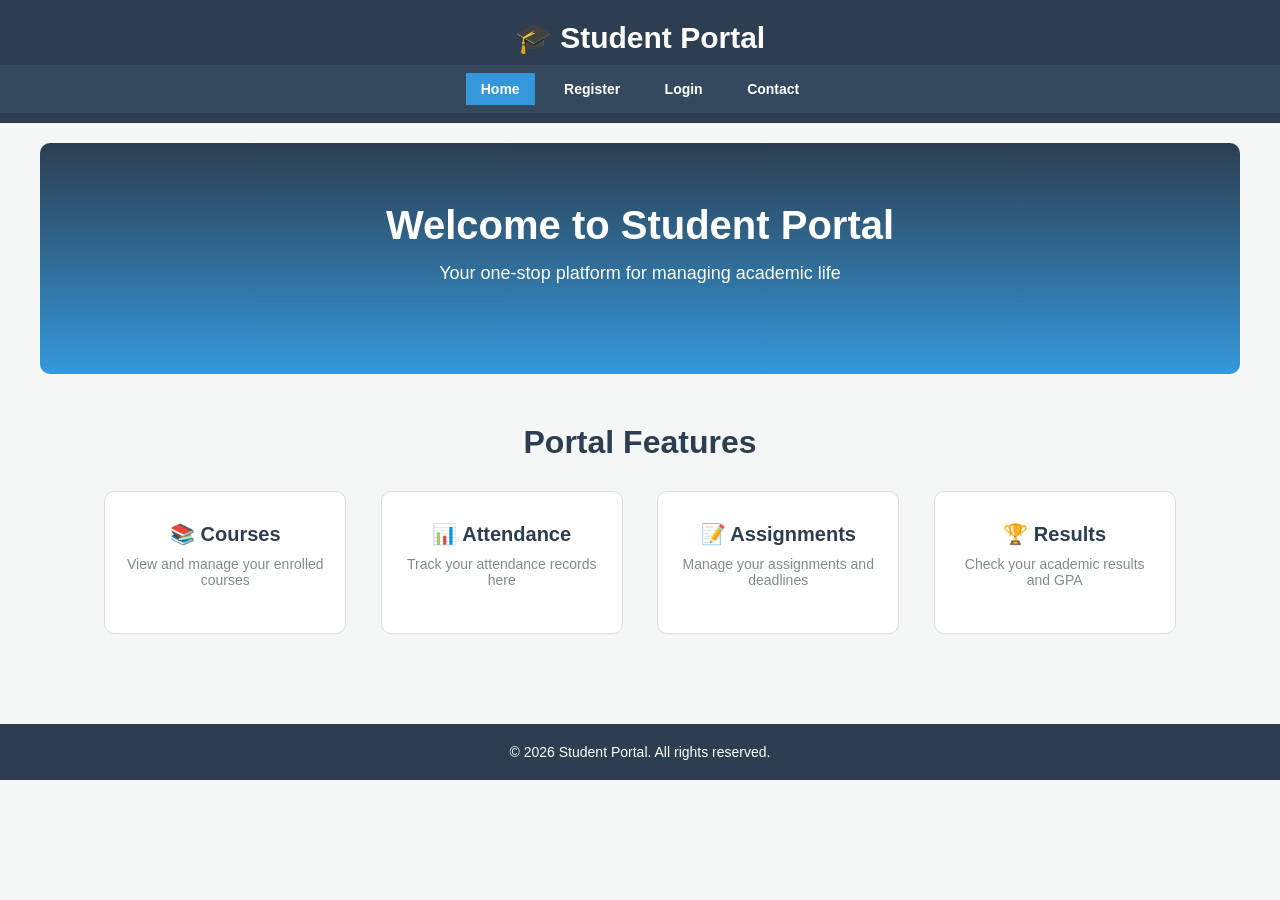
<file: pages/index.html>
<!DOCTYPE html>
<html lang="en">

<head>
    <meta charset="UTF-8">
    <meta name="viewport" content="width=device-width, initial-scale=1.0">
    <title>Student Portal - Home</title>
    <link rel="stylesheet" href="../css/style.css">
    <script src="../js/script.js"></script>
</head>

<body>
    <header>
        <div class="logo">
            <h1>🎓 Student Portal</h1>
        </div>
        <nav>
            <ul>
                <li><a href="index.html" class="active">Home</a></li>
                <li><a href="register.html">Register</a></li>
                <li><a href="login.html">Login</a></li>
                <li class="dropdown">
                    <a href="dashboard.html">Dashboard <span class="dropdown-arrow">▼</span></a>
                    <ul class="dropdown-content">
                        <li><a href="profile.html">Profile</a></li>
                        <li><a href="courses.html">Courses</a></li>
                        <li><a href="attendance.html">Attendance</a></li>
                        <li><a href="assignment.html">Assignment</a></li>
                        <li><a href="result.html">Result</a></li>
                        <li><a href="faculties.html">Faculties</a></li>
                    </ul>
                </li>
                <li><a href="contact.html">Contact</a></li>
            </ul>
        </nav>
    </header>

    <main>
        <section class="hero">
            <h2>Welcome to Student Portal</h2>
            <p>Your one-stop platform for managing academic life</p>
        </section>

        <section class="features">
            <h2>Portal Features</h2>
            <div class="features-grid">
                <div class="feature-card">
                    <h3>📚 Courses</h3>
                    <p>View and manage your enrolled courses</p>
                </div>
                <div class="feature-card">
                    <h3>📊 Attendance</h3>
                    <p>Track your attendance records here</p>
                </div>
                <div class="feature-card">
                    <h3>📝 Assignments</h3>
                    <p>Manage your assignments and deadlines</p>
                </div>
                <div class="feature-card">
                    <h3>🏆 Results</h3>
                    <p>Check your academic results and GPA</p>
                </div>
            </div>
        </section>
    </main>

    <footer>
        <p>&copy; 2026 Student Portal. All rights reserved.</p>
    </footer>
</body>

</html>
</file>
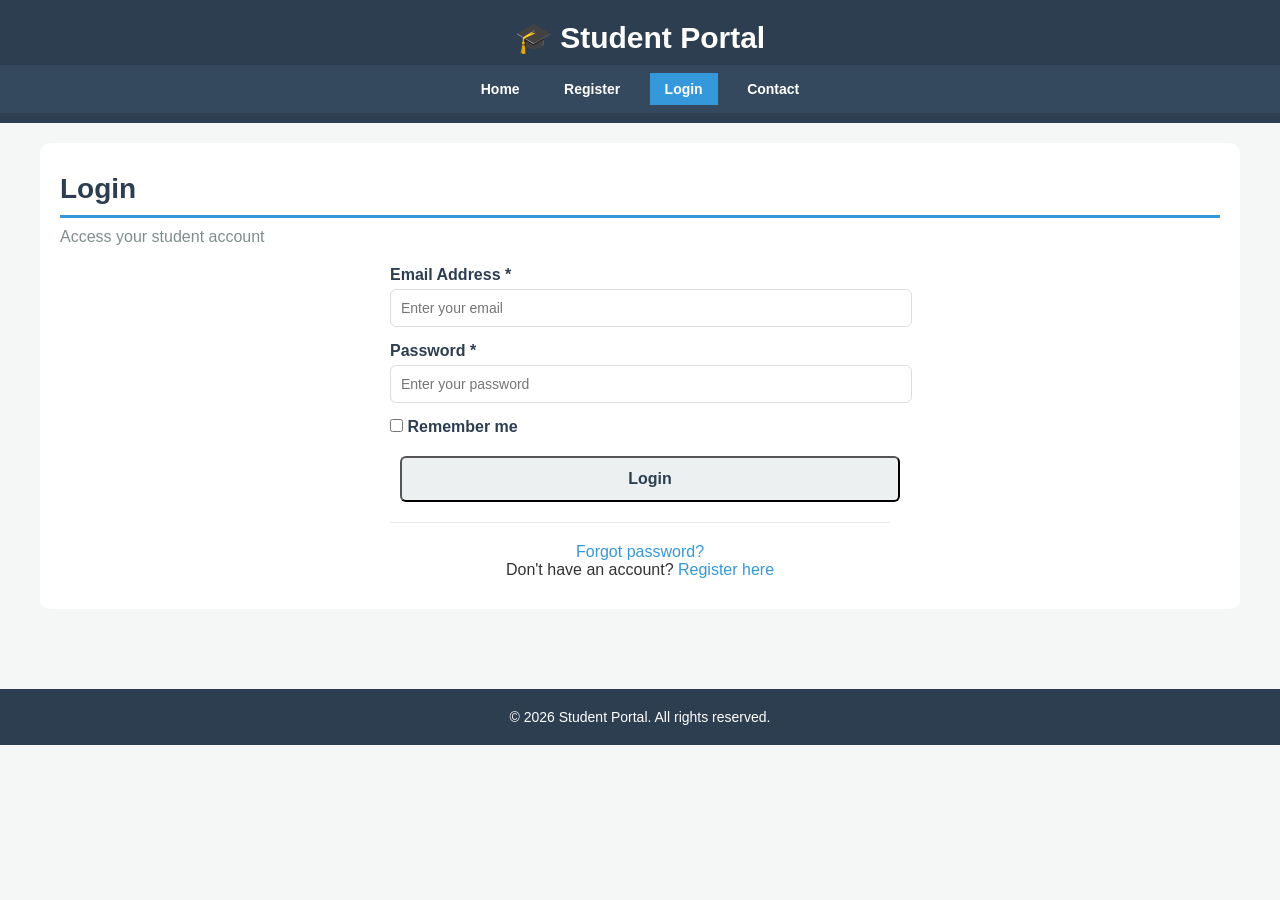
<file: pages/assignment.html>
<!DOCTYPE html>
<html lang="en">

<head>
    <meta charset="UTF-8">
    <meta name="viewport" content="width=device-width, initial-scale=1.0">
    <title>Student Portal - Assignments</title>
    <link rel="stylesheet" href="../css/style.css">
    <script src="../js/script.js"></script>
</head>

<body>
    <header>
        <div class="logo">
            <h1>🎓 Student Portal</h1>
        </div>
        <nav>
            <ul>
                <li><a href="index.html">Home</a></li>
                <li><a href="register.html">Register</a></li>
                <li><a href="login.html">Login</a></li>
                <li class="dropdown">
                    <a href="dashboard.html">Dashboard <span class="dropdown-arrow">▼</span></a>
                    <ul class="dropdown-content">
                        <li><a href="profile.html">Profile</a></li>
                        <li><a href="courses.html">Courses</a></li>
                        <li><a href="attendance.html">Attendance</a></li>
                        <li><a href="assignment.html" class="active">Assignment</a></li>
                        <li><a href="result.html">Result</a></li>
                        <li><a href="faculties.html">Faculties</a></li>
                    </ul>
                </li>
                <li><a href="contact.html">Contact</a></li>
            </ul>
        </nav>
    </header>

    <main>
        <section class="page-section">
            <h2>Assignments</h2>
            <p>Manage your assignments and track deadlines</p>

            <div class="assignment-filters">
                <button class="filter-btn active">All</button>
                <button class="filter-btn">Pending</button>
                <button class="filter-btn">Submitted</button>
                <button class="filter-btn">Graded</button>
            </div>

            <div class="assignment-list">
                <div class="assignment-item pending">
                    <div class="assignment-info">
                        <h3>Binary Tree Implementation</h3>
                        <p class="assignment-course">Data Structures & Algorithms</p>
                        <p class="assignment-desc">Implement a binary tree with insertion, deletion, and traversal
                            operations.</p>
                        <div class="assignment-meta">
                            <span><strong>Due:</strong> 2026-07-25</span>
                            <span><strong>Points:</strong> 100</span>
                        </div>
                    </div>
                    <div class="assignment-actions">
                        <span class="status">Pending</span>
                        <a href="#" class="btn btn-secondary">Submit</a>
                    </div>
                </div>

                <div class="assignment-item pending">
                    <div class="assignment-info">
                        <h3>ER Diagram Design</h3>
                        <p class="assignment-course">Database Management Systems</p>
                        <p class="assignment-desc">Design an ER diagram for a library management system.</p>
                        <div class="assignment-meta">
                            <span><strong>Due:</strong> 2026-07-20</span>
                            <span><strong>Points:</strong> 80</span>
                        </div>
                    </div>
                    <div class="assignment-actions">
                        <span class="status">Pending</span>
                        <a href="#" class="btn btn-secondary">Submit</a>
                    </div>
                </div>

                <div class="assignment-item pending">
                    <div class="assignment-info">
                        <h3>Network Configuration Lab</h3>
                        <p class="assignment-course">Computer Networks</p>
                        <p class="assignment-desc">Configure a simple network with routers and switches.</p>
                        <div class="assignment-meta">
                            <span><strong>Due:</strong> 2026-07-28</span>
                            <span><strong>Points:</strong> 120</span>
                        </div>
                    </div>
                    <div class="assignment-actions">
                        <span class="status">Pending</span>
                        <a href="#" class="btn btn-secondary">Submit</a>
                    </div>
                </div>

                <div class="assignment-item submitted">
                    <div class="assignment-info">
                        <h3>HTML/CSS Website</h3>
                        <p class="assignment-course">Web Development</p>
                        <p class="assignment-desc">Create a responsive website using HTML and CSS.</p>
                        <div class="assignment-meta">
                            <span><strong>Due:</strong> 2026-07-15</span>
                            <span><strong>Points:</strong> 100</span>
                        </div>
                    </div>
                    <div class="assignment-actions">
                        <span class="status">Submitted</span>
                        <span class="submitted-date">Submitted: 2026-07-14</span>
                    </div>
                </div>

                <div class="assignment-item graded">
                    <div class="assignment-info">
                        <h3>Software Project Proposal</h3>
                        <p class="assignment-course">Software Engineering</p>
                        <p class="assignment-desc">Submit a proposal for your semester project.</p>
                        <div class="assignment-meta">
                            <span><strong>Due:</strong> 2026-07-10</span>
                            <span><strong>Points:</strong> 50</span>
                        </div>
                    </div>
                    <div class="assignment-actions">
                        <span class="status">Graded</span>
                        <span class="grade">Grade: 45/50</span>
                    </div>
                </div>
            </div>
        </section>
    </main>

    <footer>
        <p>&copy; 2026 Student Portal. All rights reserved.</p>
    </footer>
</body>

</html>
</file>
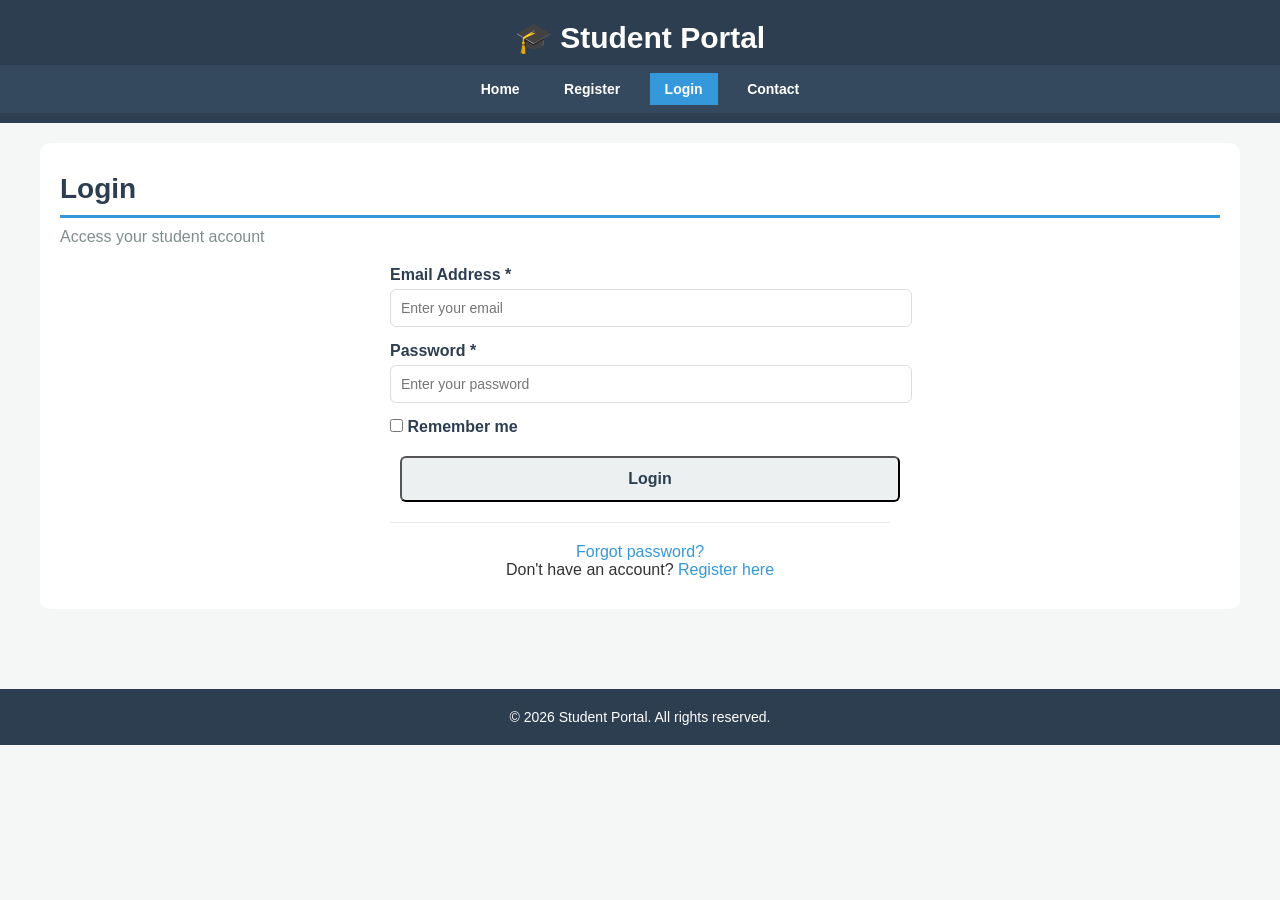
<file: pages/attendance.html>
<!DOCTYPE html>
<html lang="en">

<head>
    <meta charset="UTF-8">
    <meta name="viewport" content="width=device-width, initial-scale=1.0">
    <title>Student Portal - Attendance</title>
    <link rel="stylesheet" href="../css/style.css">
    <script src="../js/script.js"></script>
</head>

<body>
    <header>
        <div class="logo">
            <h1>🎓 Student Portal</h1>
        </div>
        <nav>
            <ul>
                <li><a href="index.html">Home</a></li>
                <li><a href="register.html">Register</a></li>
                <li><a href="login.html">Login</a></li>
                <li class="dropdown">
                    <a href="dashboard.html">Dashboard <span class="dropdown-arrow">▼</span></a>
                    <ul class="dropdown-content">
                        <li><a href="profile.html">Profile</a></li>
                        <li><a href="courses.html">Courses</a></li>
                        <li><a href="attendance.html" class="active">Attendance</a></li>
                        <li><a href="assignment.html">Assignment</a></li>
                        <li><a href="result.html">Result</a></li>
                        <li><a href="faculties.html">Faculties</a></li>
                    </ul>
                </li>
                <li><a href="contact.html">Contact</a></li>
            </ul>
        </nav>
    </header>

    <main>
        <section class="page-section">
            <h2>Attendance</h2>
            <p>Your attendance records for the current semester</p>

            <div class="attendance-summary">
                <div class="summary-card highlight">
                    <h4>Overall Attendance</h4>
                    <p class="summary-number">85%</p>
                    <p>Good Standing</p>
                </div>
                <div class="summary-card">
                    <h4>Classes Attended</h4>
                    <p class="summary-number">112</p>
                    <p>Out of 132</p>
                </div>
                <div class="summary-card">
                    <h4>Classes Missed</h4>
                    <p class="summary-number">20</p>
                    <p>Need improvement</p>
                </div>
            </div>

            <div class="table-container">
                <table>
                    <thead>
                        <tr>
                            <th>Course</th>
                            <th>Classes Attended</th>
                            <th>Total Classes</th>
                            <th>Percentage</th>
                            <th>Status</th>
                        </tr>
                    </thead>
                    <tbody>
                        <tr>
                            <td>Data Structures & Algorithms</td>
                            <td>28</td>
                            <td>30</td>
                            <td>93%</td>
                            <td><span class="status excellent">Excellent</span></td>
                        </tr>
                        <tr>
                            <td>Database Management Systems</td>
                            <td>22</td>
                            <td>28</td>
                            <td>79%</td>
                            <td><span class="status good">Good</span></td>
                        </tr>
                        <tr>
                            <td>Web Development</td>
                            <td>18</td>
                            <td>20</td>
                            <td>90%</td>
                            <td><span class="status excellent">Excellent</span></td>
                        </tr>
                        <tr>
                            <td>Computer Networks</td>
                            <td>24</td>
                            <td>30</td>
                            <td>80%</td>
                            <td><span class="status good">Good</span></td>
                        </tr>
                        <tr>
                            <td>Software Engineering</td>
                            <td>20</td>
                            <td>24</td>
                            <td>83%</td>
                            <td><span class="status good">Good</span></td>
                        </tr>
                    </tbody>
                </table>
            </div>

            <div class="attendance-chart">
                <h3>Monthly Attendance Trend</h3>
                <div class="chart-bars">
                    <div class="bar" style="height: 85px;">
                        <span>85%</span>
                        <span class="bar-label">Jan</span>
                    </div>
                    <div class="bar" style="height: 90px;">
                        <span>90%</span>
                        <span class="bar-label">Feb</span>
                    </div>
                    <div class="bar" style="height: 78px;">
                        <span>78%</span>
                        <span class="bar-label">Mar</span>
                    </div>
                    <div class="bar" style="height: 82px;">
                        <span>82%</span>
                        <span class="bar-label">Apr</span>
                    </div>
                    <div class="bar" style="height: 88px;">
                        <span>88%</span>
                        <span class="bar-label">May</span>
                    </div>
                    <div class="bar" style="height: 85px;">
                        <span>85%</span>
                        <span class="bar-label">Jun</span>
                    </div>
                </div>
            </div>
        </section>
    </main>

    <footer>
        <p>&copy; 2026 Student Portal. All rights reserved.</p>
    </footer>
</body>

</html>
</file>
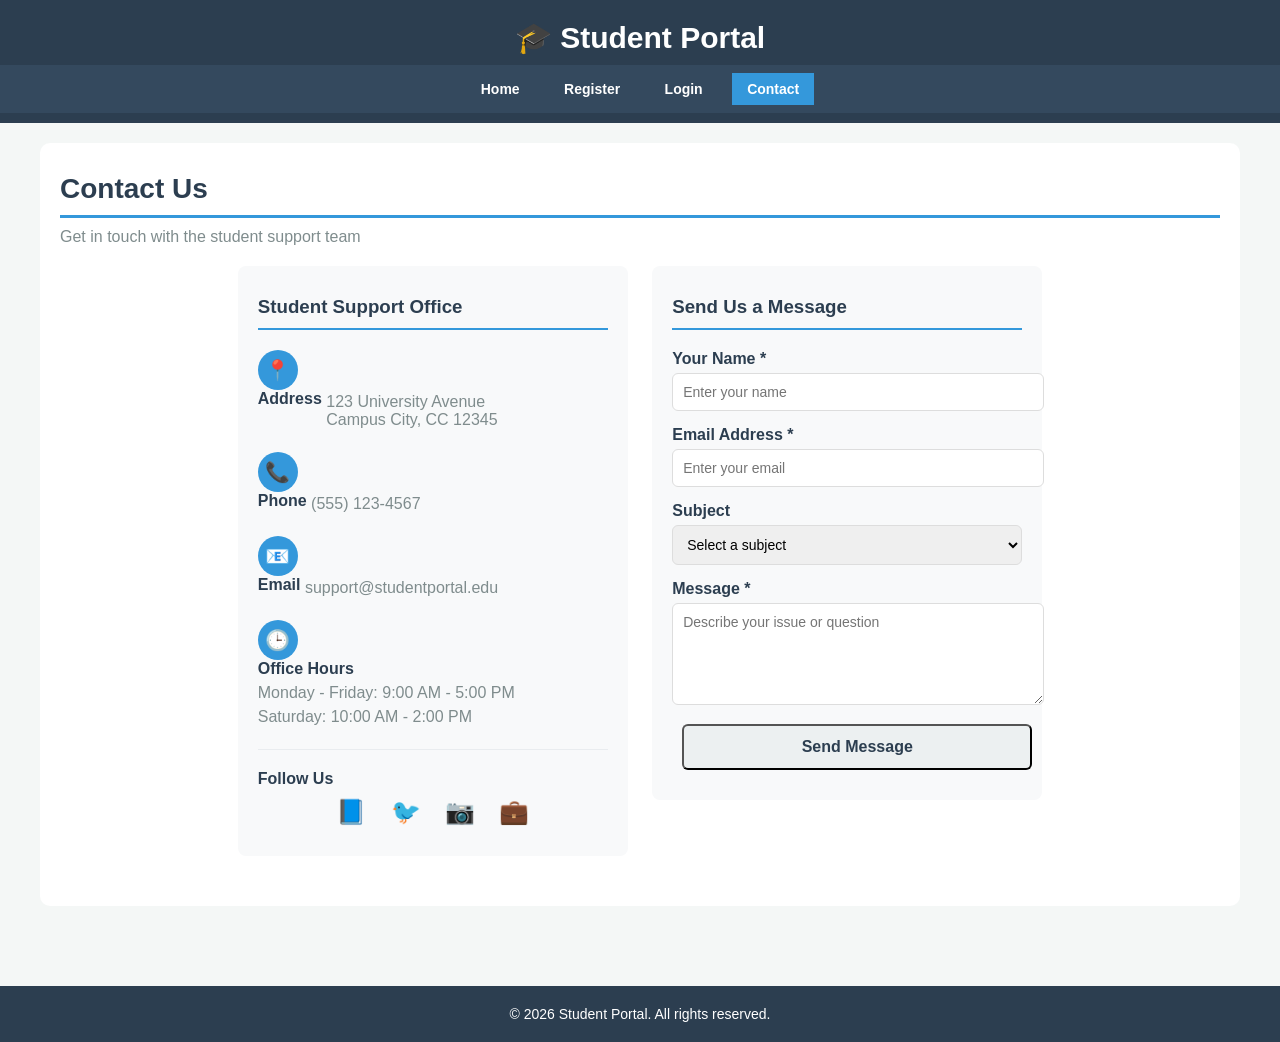
<file: pages/contact.html>
<!DOCTYPE html>
<html lang="en">

<head>
    <meta charset="UTF-8">
    <meta name="viewport" content="width=device-width, initial-scale=1.0">
    <title>Student Portal - Contact</title>
    <link rel="stylesheet" href="../css/style.css">
    <script src="../js/script.js"></script>
</head>

<body>
    <header>
        <div class="logo">
            <h1>🎓 Student Portal</h1>
        </div>
        <nav>
            <ul>
                <li><a href="index.html">Home</a></li>
                <li><a href="register.html">Register</a></li>
                <li><a href="login.html">Login</a></li>
                <li class="dropdown">
                    <a href="dashboard.html">Dashboard <span class="dropdown-arrow">▼</span></a>
                    <ul class="dropdown-content">
                        <li><a href="profile.html">Profile</a></li>
                        <li><a href="courses.html">Courses</a></li>
                        <li><a href="attendance.html">Attendance</a></li>
                        <li><a href="assignment.html">Assignment</a></li>
                        <li><a href="result.html">Result</a></li>
                        <li><a href="faculties.html">Faculties</a></li>
                    </ul>
                </li>
                <li><a href="contact.html" class="active">Contact</a></li>
            </ul>
        </nav>
    </header>

    <main>
        <section class="page-section">
            <h2>Contact Us</h2>
            <p>Get in touch with the student support team</p>

            <div class="contact-container">
                <div class="contact-info-card">
                    <h3>Student Support Office</h3>

                    <div class="contact-item">
                        <span class="contact-icon">📍</span>
                        <div>
                            <h4>Address</h4>
                            <p>123 University Avenue<br>
                                Campus City, CC 12345</p>
                        </div>
                    </div>

                    <div class="contact-item">
                        <span class="contact-icon">📞</span>
                        <div>
                            <h4>Phone</h4>
                            <p>(555) 123-4567</p>
                        </div>
                    </div>

                    <div class="contact-item">
                        <span class="contact-icon">📧</span>
                        <div>
                            <h4>Email</h4>
                            <p>support@studentportal.edu</p>
                        </div>
                    </div>

                    <div class="contact-item">
                        <span class="contact-icon">🕒</span>
                        <div>
                            <h4>Office Hours</h4>
                            <p>Monday - Friday: 9:00 AM - 5:00 PM</p>
                            <p>Saturday: 10:00 AM - 2:00 PM</p>
                        </div>
                    </div>

                    <div class="social-links">
                        <h4>Follow Us</h4>
                        <div class="social-icons">
                            <a href="#" class="social-icon">📘</a>
                            <a href="#" class="social-icon">🐦</a>
                            <a href="#" class="social-icon">📷</a>
                            <a href="#" class="social-icon">💼</a>
                        </div>
                    </div>
                </div>

                <div class="contact-form-card">
                    <h3>Send Us a Message</h3>
                    <form>
                        <div class="form-group">
                            <label for="contact-name">Your Name *</label>
                            <input type="text" id="contact-name" placeholder="Enter your name" required>
                        </div>

                        <div class="form-group">
                            <label for="contact-email">Email Address *</label>
                            <input type="email" id="contact-email" placeholder="Enter your email" required>
                        </div>

                        <div class="form-group">
                            <label for="contact-subject">Subject</label>
                            <select id="contact-subject">
                                <option value="">Select a subject</option>
                                <option value="academic">Academic Inquiry</option>
                                <option value="technical">Technical Support</option>
                                <option value="registration">Registration Issues</option>
                                <option value="billing">Billing/Financial</option>
                                <option value="other">Other</option>
                            </select>
                        </div>

                        <div class="form-group">
                            <label for="contact-message">Message *</label>
                            <textarea id="contact-message" rows="5" placeholder="Describe your issue or question"
                                required></textarea>
                        </div>

                        <button type="submit" class="btn btn-primary btn-block">Send Message</button>
                    </form>
                </div>
            </div>
        </section>
    </main>

    <footer>
        <p>&copy; 2026 Student Portal. All rights reserved.</p>
    </footer>
</body>

</html>
</file>
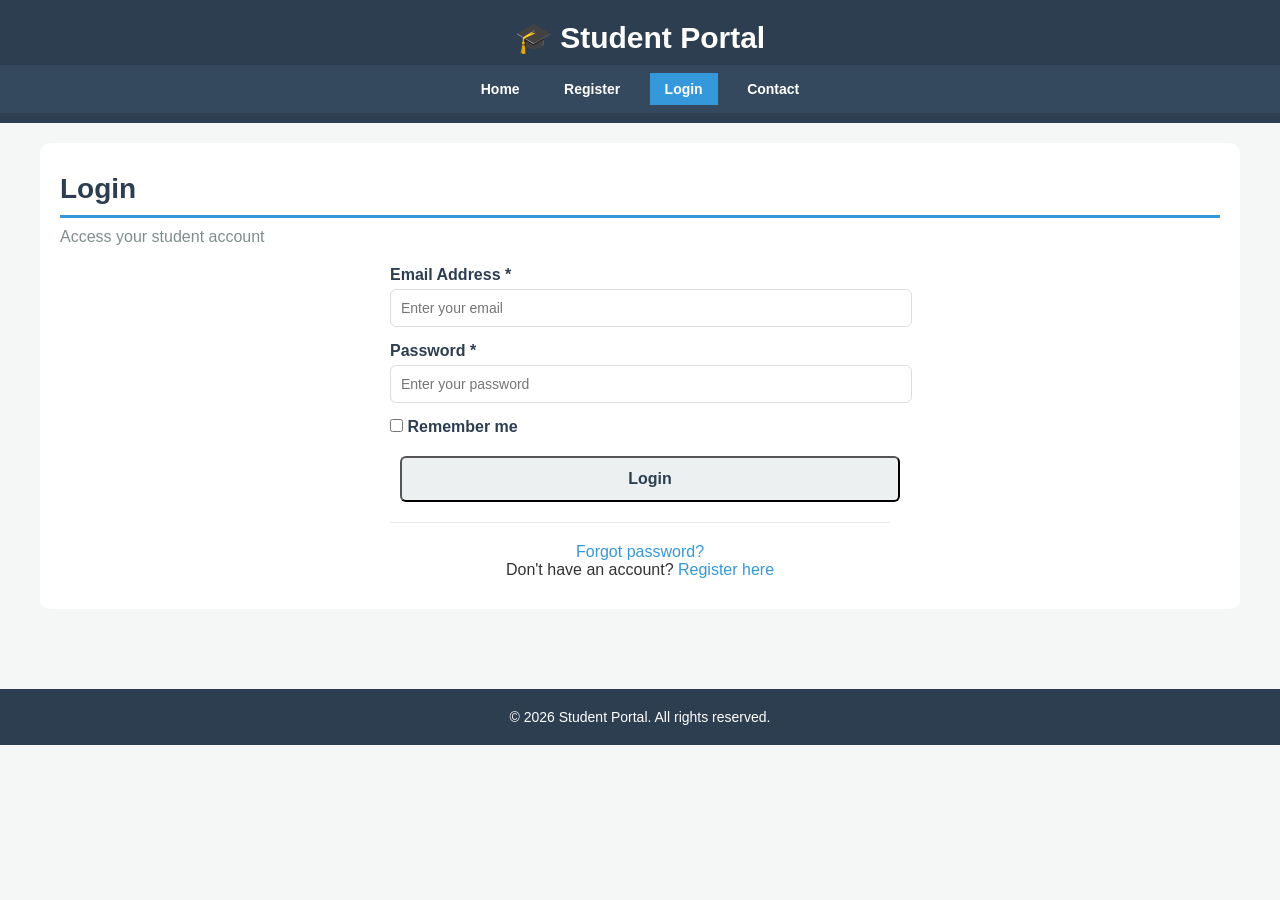
<file: pages/courses.html>
<!DOCTYPE html>
<html lang="en">

<head>
    <meta charset="UTF-8">
    <meta name="viewport" content="width=device-width, initial-scale=1.0">
    <title>Student Portal - Courses</title>
    <link rel="stylesheet" href="../css/style.css">
    <script src="../js/script.js"></script>
</head>

<body>
    <header>
        <div class="logo">
            <h1>🎓 Student Portal</h1>
        </div>
        <nav>
            <ul>
                <li><a href="index.html">Home</a></li>
                <li><a href="register.html">Register</a></li>
                <li><a href="login.html">Login</a></li>
                <li class="dropdown">
                    <a href="dashboard.html">Dashboard <span class="dropdown-arrow">▼</span></a>
                    <ul class="dropdown-content">
                        <li><a href="profile.html">Profile</a></li>
                        <li><a href="courses.html" class="active">Courses</a></li>
                        <li><a href="attendance.html">Attendance</a></li>
                        <li><a href="assignment.html">Assignment</a></li>
                        <li><a href="result.html">Result</a></li>
                        <li><a href="faculties.html">Faculties</a></li>
                    </ul>
                </li>
                <li><a href="contact.html">Contact</a></li>
            </ul>
        </nav>
    </header>

    <main>
        <section class="page-section">
            <h2>Courses</h2>
            <p>Your enrolled courses for the current semester</p>

            <div class="courses-grid">
                <div class="course-card">
                    <div class="course-header">
                        <h3>Data Structures & Algorithms</h3>
                        <span class="course-code">CS201</span>
                    </div>
                    <div class="course-details">
                        <p><strong>Credits:</strong> 4</p>
                        <p><strong>Instructor:</strong> Dr. Smith</p>
                        <p><strong>Schedule:</strong> Mon & Wed, 10:00-11:30</p>
                    </div>
                    <div class="course-actions">
                        <a href="#" class="btn btn-secondary">View Materials</a>
                    </div>
                </div>

                <div class="course-card">
                    <div class="course-header">
                        <h3>Database Management Systems</h3>
                        <span class="course-code">CS301</span>
                    </div>
                    <div class="course-details">
                        <p><strong>Credits:</strong> 3</p>
                        <p><strong>Instructor:</strong> Prof. Johnson</p>
                        <p><strong>Schedule:</strong> Tue & Thu, 9:00-10:30</p>
                    </div>
                    <div class="course-actions">
                        <a href="#" class="btn btn-secondary">View Materials</a>
                    </div>
                </div>

                <div class="course-card">
                    <div class="course-header">
                        <h3>Web Development</h3>
                        <span class="course-code">CS401</span>
                    </div>
                    <div class="course-details">
                        <p><strong>Credits:</strong> 3</p>
                        <p><strong>Instructor:</strong> Dr. Williams</p>
                        <p><strong>Schedule:</strong> Mon & Wed, 2:00-3:30</p>
                    </div>
                    <div class="course-actions">
                        <a href="#" class="btn btn-secondary">View Materials</a>
                    </div>
                </div>

                <div class="course-card">
                    <div class="course-header">
                        <h3>Computer Networks</h3>
                        <span class="course-code">CS302</span>
                    </div>
                    <div class="course-details">
                        <p><strong>Credits:</strong> 4</p>
                        <p><strong>Instructor:</strong> Prof. Davis</p>
                        <p><strong>Schedule:</strong> Tue & Thu, 2:00-3:30</p>
                    </div>
                    <div class="course-actions">
                        <a href="#" class="btn btn-secondary">View Materials</a>
                    </div>
                </div>

                <div class="course-card">
                    <div class="course-header">
                        <h3>Software Engineering</h3>
                        <span class="course-code">CS303</span>
                    </div>
                    <div class="course-details">
                        <p><strong>Credits:</strong> 3</p>
                        <p><strong>Instructor:</strong> Dr. Brown</p>
                        <p><strong>Schedule:</strong> Fri, 10:00-12:00</p>
                    </div>
                    <div class="course-actions">
                        <a href="#" class="btn btn-secondary">View Materials</a>
                    </div>
                </div>
            </div>
        </section>
    </main>

    <footer>
        <p>&copy; 2026 Student Portal. All rights reserved.</p>
    </footer>
</body>

</html>
</file>
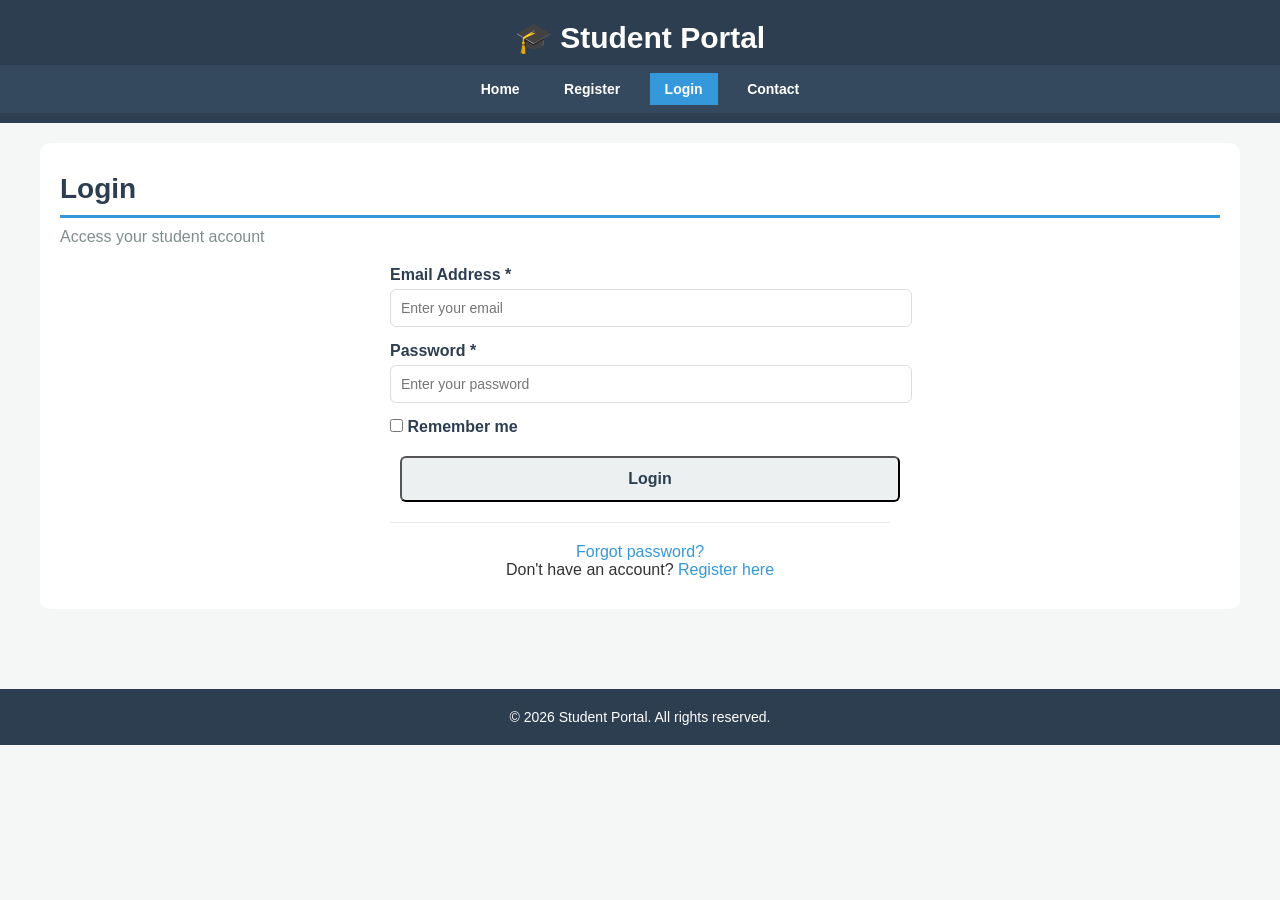
<file: pages/dashboard.html>
<!DOCTYPE html>
<html lang="en">

<head>
    <meta charset="UTF-8">
    <meta name="viewport" content="width=device-width, initial-scale=1.0">
    <title>Student Portal - Dashboard</title>
    <link rel="stylesheet" href="../css/style.css">
    <script src="../js/script.js"></script>
</head>

<body>
    <header>
        <div class="logo">
            <h1>🎓 Student Portal</h1>
        </div>
        <nav>
            <ul>
                <li><a href="index.html">Home</a></li>
                <li><a href="register.html">Register</a></li>
                <li><a href="login.html">Login</a></li>
                <li class="dropdown">
                    <a href="dashboard.html" class="active">Dashboard <span class="dropdown-arrow">▼</span></a>
                    <ul class="dropdown-content">
                        <li><a href="profile.html">Profile</a></li>
                        <li><a href="courses.html">Courses</a></li>
                        <li><a href="attendance.html">Attendance</a></li>
                        <li><a href="assignment.html">Assignment</a></li>
                        <li><a href="result.html">Result</a></li>
                        <li><a href="faculties.html">Faculties</a></li>
                    </ul>
                </li>
                <li><a href="contact.html">Contact</a></li>
            </ul>
        </nav>
    </header>

    <main>
        <section class="page-section">
            <h2>Dashboard</h2>
            <p>Welcome back, John Doe!</p>

            <div class="dashboard-grid">
                <div class="card">
                    <h3>📚 Courses</h3>
                    <p class="card-number">5</p>
                    <p>Active Courses</p>
                    <a href="courses.html" class="btn-link">View All →</a>
                </div>

                <div class="card">
                    <h3>📊 Attendance</h3>
                    <p class="card-number">85%</p>
                    <p>Overall Attendance</p>
                    <a href="attendance.html" class="btn-link">View Details →</a>
                </div>

                <div class="card">
                    <h3>📝 Assignments</h3>
                    <p class="card-number">3</p>
                    <p>Pending Assignments</p>
                    <a href="assignment.html" class="btn-link">View All →</a>
                </div>

                <div class="card">
                    <h3>🏆 Results</h3>
                    <p class="card-number">3.5</p>
                    <p>Current GPA</p>
                    <a href="result.html" class="btn-link">View Results →</a>
                </div>

                <div class="card">
                    <h3>📅 Upcoming Deadlines</h3>
                    <ul class="deadline-list">
                        <li>Binary Tree Implementation - Jul 25</li>
                        <li>ER Diagram Design - Jul 20</li>
                    </ul>
                </div>

                <div class="card">
                    <h3>📰 Recent Announcements</h3>
                    <ul class="announcement-list">
                        <li>Mid-term exams schedule released</li>
                        <li>Library extended hours during exams</li>
                    </ul>
                </div>
            </div>

            <div class="quick-actions">
                <h3>Quick Actions</h3>
                <div class="action-buttons">
                    <a href="profile.html" class="btn btn-secondary">Update Profile</a>
                    <a href="courses.html" class="btn btn-secondary">Browse Courses</a>
                    <a href="contact.html" class="btn btn-secondary">Contact Support</a>
                </div>
            </div>
        </section>
    </main>

    <footer>
        <p>&copy; 2026 Student Portal. All rights reserved.</p>
    </footer>
</body>

</html>
</file>
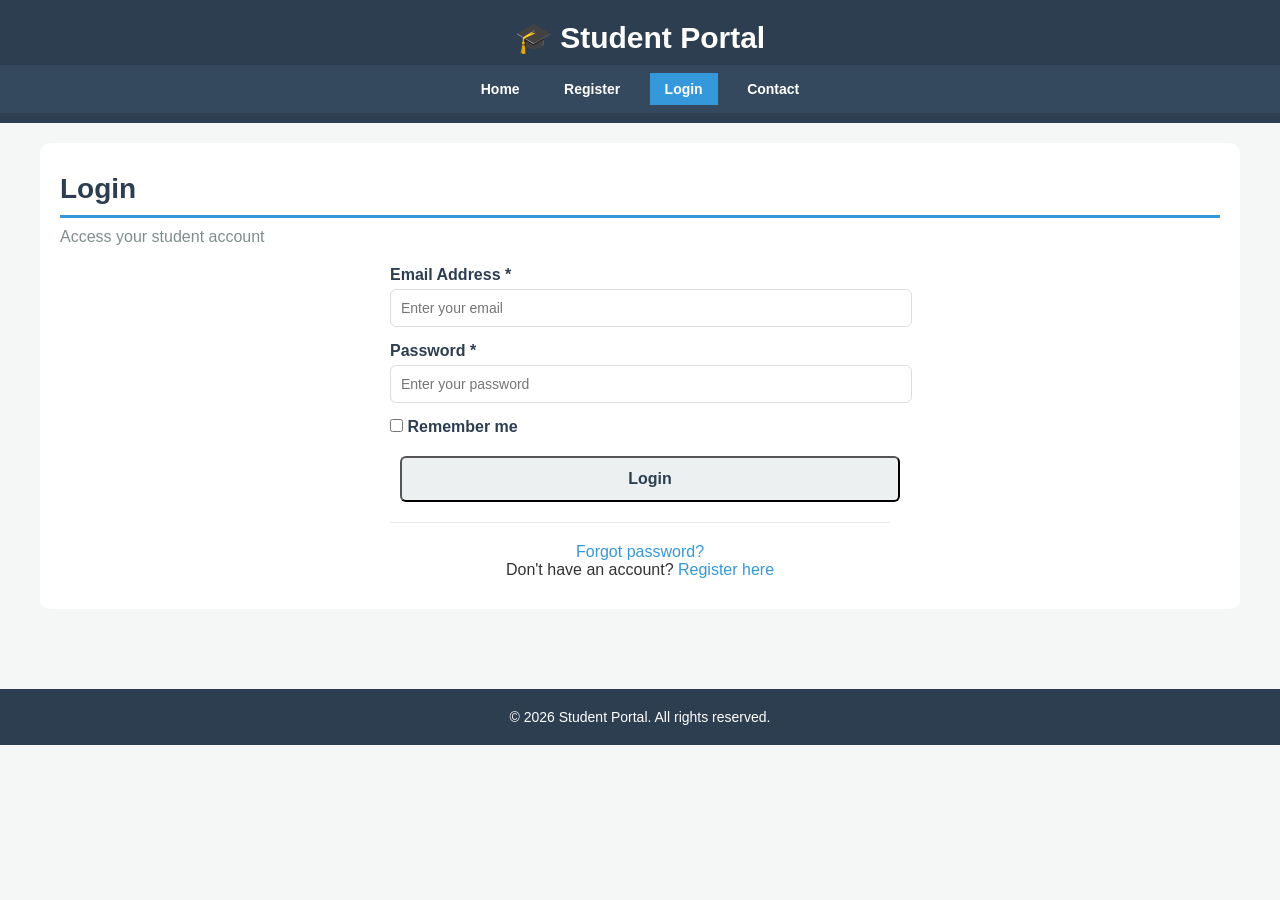
<file: pages/faculties.html>
<!DOCTYPE html>
<html lang="en">

<head>
    <meta charset="UTF-8">
    <meta name="viewport" content="width=device-width, initial-scale=1.0">
    <title>Student Portal - Faculties</title>
    <link rel="stylesheet" href="../css/style.css">
    <script src="../js/script.js"></script>
</head>

<body>
    <header>
        <div class="logo">
            <h1>🎓 Student Portal</h1>
        </div>
        <nav>
            <ul>
                <li><a href="index.html">Home</a></li>
                <li><a href="register.html">Register</a></li>
                <li><a href="login.html">Login</a></li>
                <li class="dropdown">
                    <a href="dashboard.html">Dashboard <span class="dropdown-arrow">▼</span></a>
                    <ul class="dropdown-content">
                        <li><a href="profile.html">Profile</a></li>
                        <li><a href="courses.html">Courses</a></li>
                        <li><a href="attendance.html">Attendance</a></li>
                        <li><a href="assignment.html">Assignment</a></li>
                        <li><a href="result.html">Result</a></li>
                        <li><a href="faculties.html" class="active">Faculties</a></li>
                    </ul>
                </li>
                <li><a href="contact.html">Contact</a></li>
            </ul>
        </nav>
    </header>

    <main>
        <section class="page-section">
            <h2>Our Faculties</h2>
            <p>Meet our experienced faculty members and their subjects</p>

            <div class="faculties-grid">
                <div class="faculty-card">
                    <div class="faculty-avatar">👨‍🏫</div>
                    <h3>Dr. Robert Smith</h3>
                    <p class="faculty-subject">Data Structures & Algorithms</p>
                    <p class="faculty-details">Ph.D. in Computer Science, 15 years of teaching experience</p>
                    <p class="faculty-email">📧 r.smith@university.edu</p>
                </div>

                <div class="faculty-card">
                    <div class="faculty-avatar">👩‍🏫</div>
                    <h3>Prof. Sarah Johnson</h3>
                    <p class="faculty-subject">Database Management Systems</p>
                    <p class="faculty-details">M.Sc. in Information Technology, 10 years of teaching experience</p>
                    <p class="faculty-email">📧 s.johnson@university.edu</p>
                </div>

                <div class="faculty-card">
                    <div class="faculty-avatar">👨‍🏫</div>
                    <h3>Dr. Michael Williams</h3>
                    <p class="faculty-subject">Web Development</p>
                    <p class="faculty-details">Ph.D. in Web Technologies, 12 years of teaching experience</p>
                    <p class="faculty-email">📧 m.williams@university.edu</p>
                </div>

                <div class="faculty-card">
                    <div class="faculty-avatar">👩‍🏫</div>
                    <h3>Prof. Emily Davis</h3>
                    <p class="faculty-subject">Computer Networks</p>
                    <p class="faculty-details">M.Sc. in Networking, 8 years of teaching experience</p>
                    <p class="faculty-email">📧 e.davis@university.edu</p>
                </div>

                <div class="faculty-card">
                    <div class="faculty-avatar">👨‍🏫</div>
                    <h3>Dr. James Brown</h3>
                    <p class="faculty-subject">Software Engineering</p>
                    <p class="faculty-details">Ph.D. in Software Engineering, 14 years of teaching experience</p>
                    <p class="faculty-email">📧 j.brown@university.edu</p>
                </div>

                <div class="faculty-card">
                    <div class="faculty-avatar">👩‍🏫</div>
                    <h3>Prof. Lisa Anderson</h3>
                    <p class="faculty-subject">Artificial Intelligence</p>
                    <p class="faculty-details">M.Sc. in AI & Machine Learning, 7 years of teaching experience</p>
                    <p class="faculty-email">📧 l.anderson@university.edu</p>
                </div>

                <div class="faculty-card">
                    <div class="faculty-avatar">👨‍🏫</div>
                    <h3>Dr. David Wilson</h3>
                    <p class="faculty-subject">Cybersecurity</p>
                    <p class="faculty-details">Ph.D. in Information Security, 11 years of teaching experience</p>
                    <p class="faculty-email">📧 d.wilson@university.edu</p>
                </div>

                <div class="faculty-card">
                    <div class="faculty-avatar">👩‍🏫</div>
                    <h3>Prof. Maria Garcia</h3>
                    <p class="faculty-subject">Data Science</p>
                    <p class="faculty-details">M.Sc. in Data Analytics, 6 years of teaching experience</p>
                    <p class="faculty-email">📧 m.garcia@university.edu</p>
                </div>
            </div>
        </section>
    </main>

    <footer>
        <p>&copy; 2026 Student Portal. All rights reserved.</p>
    </footer>
</body>

</html>
</file>
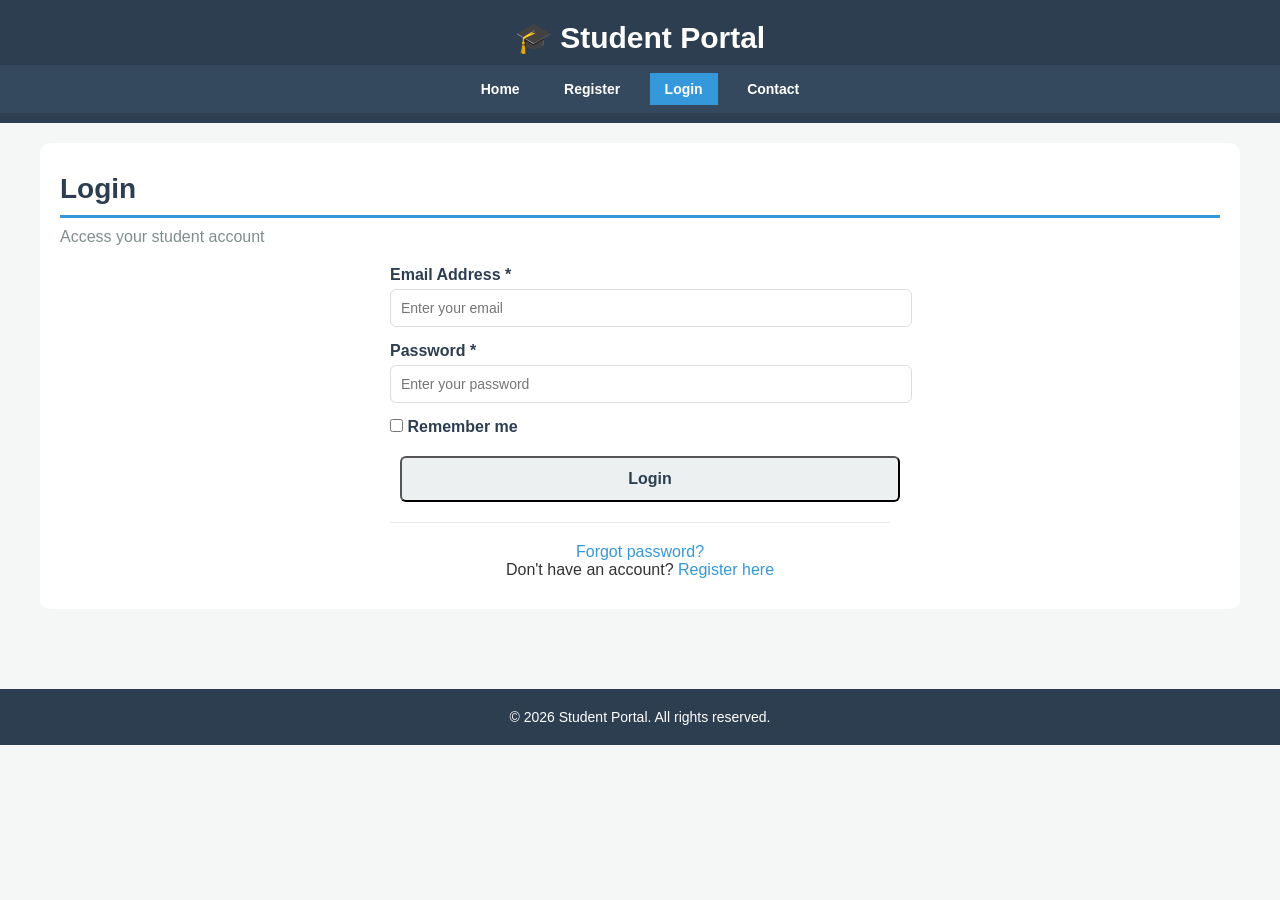
<file: pages/login.html>
<!DOCTYPE html>
<html lang="en">

<head>
    <meta charset="UTF-8">
    <meta name="viewport" content="width=device-width, initial-scale=1.0">
    <title>Student Portal - Login</title>
    <link rel="stylesheet" href="../css/style.css">
    <script src="../js/script.js"></script>
</head>

<body>
    <header>
        <div class="logo">
            <h1>🎓 Student Portal</h1>
        </div>
        <nav>
            <ul>
                <li><a href="index.html">Home</a></li>
                <li><a href="register.html">Register</a></li>
                <li><a href="login.html" class="active">Login</a></li>
                <li class="dropdown">
                    <a href="dashboard.html">Dashboard <span class="dropdown-arrow">▼</span></a>
                    <ul class="dropdown-content">
                        <li><a href="profile.html">Profile</a></li>
                        <li><a href="courses.html">Courses</a></li>
                        <li><a href="attendance.html">Attendance</a></li>
                        <li><a href="assignment.html">Assignment</a></li>
                        <li><a href="result.html">Result</a></li>
                        <li><a href="faculties.html">Faculties</a></li>
                    </ul>
                </li>
                <li><a href="contact.html">Contact</a></li>
            </ul>
        </nav>
    </header>

    <main>
        <section class="page-section">
            <h2>Login</h2>
            <p>Access your student account</p>

            <div class="form-container">
                <form>
                    <div class="form-group">
                        <label for="login-email">Email Address *</label>
                        <input type="email" id="login-email" placeholder="Enter your email" required>
                    </div>

                    <div class="form-group">
                        <label for="login-password">Password *</label>
                        <input type="password" id="login-password" placeholder="Enter your password" required>
                    </div>

                    <div class="form-group checkbox-group">
                        <input type="checkbox" id="remember">
                        <label for="remember">Remember me</label>
                    </div>

                    <button type="submit" class="btn btn-primary btn-block">Login</button>
                </form>

                <div class="form-footer">
                    <p><a href="#">Forgot password?</a></p>
                    <p>Don't have an account? <a href="register.html">Register here</a></p>
                </div>
            </div>
        </section>
    </main>

    <footer>
        <p>&copy; 2026 Student Portal. All rights reserved.</p>
    </footer>
</body>

</html>
</file>
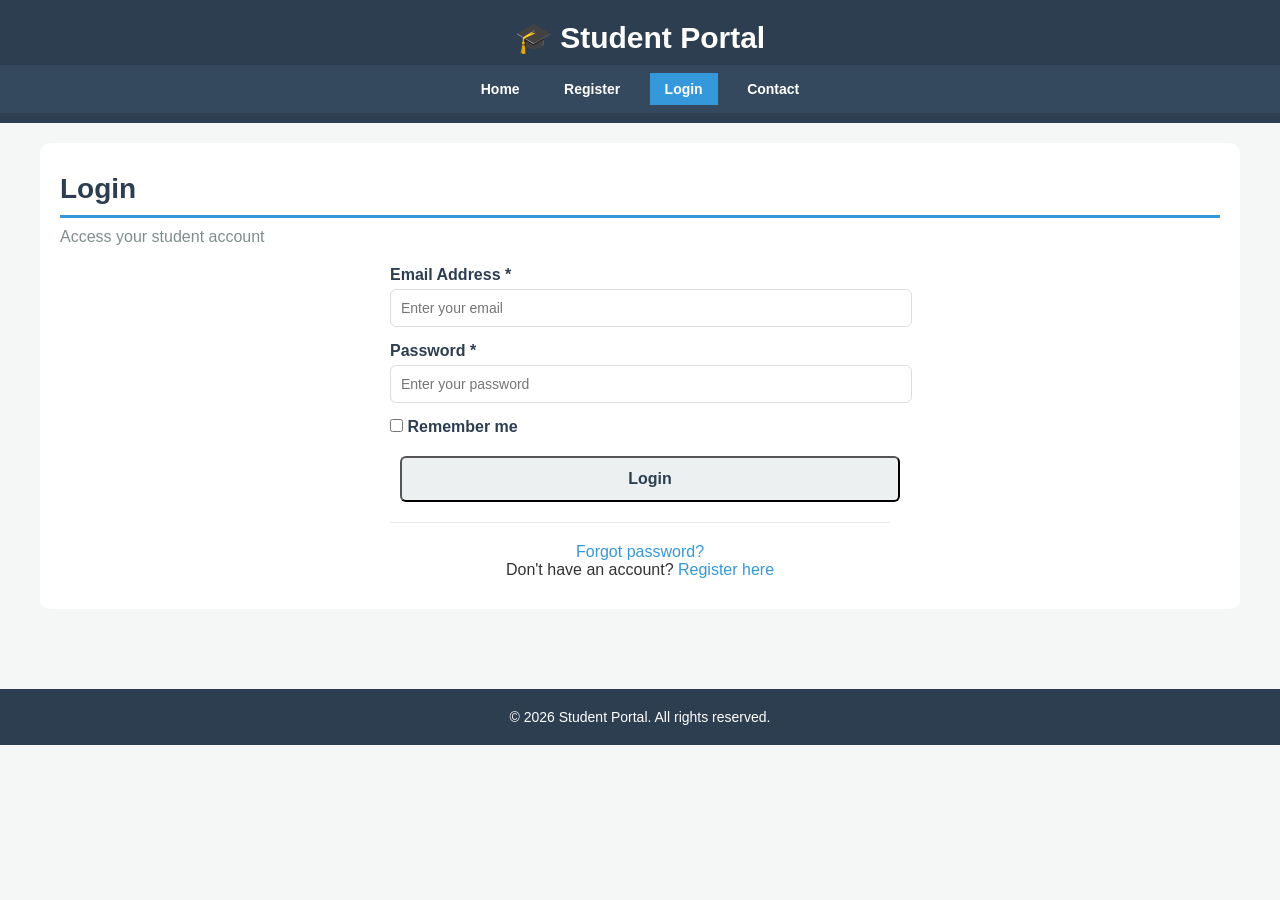
<file: pages/profile.html>
<!DOCTYPE html>
<html lang="en">

<head>
    <meta charset="UTF-8">
    <meta name="viewport" content="width=device-width, initial-scale=1.0">
    <title>Student Portal - Profile</title>
    <link rel="stylesheet" href="../css/style.css">
    <script src="../js/script.js"></script>
</head>

<body>
    <header>
        <div class="logo">
            <h1>🎓 Student Portal</h1>
        </div>
        <nav>
            <ul>
                <li><a href="index.html">Home</a></li>
                <li><a href="register.html">Register</a></li>
                <li><a href="login.html">Login</a></li>
                <li class="dropdown">
                    <a href="dashboard.html">Dashboard <span class="dropdown-arrow">▼</span></a>
                    <ul class="dropdown-content">
                        <li><a href="profile.html" class="active">Profile</a></li>
                        <li><a href="courses.html">Courses</a></li>
                        <li><a href="attendance.html">Attendance</a></li>
                        <li><a href="assignment.html">Assignment</a></li>
                        <li><a href="result.html">Result</a></li>
                        <li><a href="faculties.html">Faculties</a></li>
                    </ul>
                </li>
                <li><a href="contact.html">Contact</a></li>
            </ul>
        </nav>
    </header>

    <main>
        <section class="page-section">
            <h2>Profile</h2>
            <p>Your personal information</p>

            <div class="profile-container">
                <div class="profile-header">
                    <div class="profile-avatar-large">👤</div>
                    <div class="profile-header-info">
                        <h3>John Doe</h3>
                        <p>Student ID: STU2026001</p>
                        <p>Computer Science - 2nd Year</p>
                        <a href="#" class="btn btn-secondary">Edit Profile</a>
                    </div>
                </div>

                <div class="profile-details-grid">
                    <div class="profile-detail-item">
                        <h4>Personal Information</h4>
                        <div class="detail-row">
                            <span class="label">Full Name</span>
                            <span class="value">John Doe</span>
                        </div>
                        <div class="detail-row">
                            <span class="label">Date of Birth</span>
                            <span class="value">January 15, 2004</span>
                        </div>
                        <div class="detail-row">
                            <span class="label">Gender</span>
                            <span class="value">Male</span>
                        </div>
                        <div class="detail-row">
                            <span class="label">Address</span>
                            <span class="value">123 University Avenue, Campus City</span>
                        </div>
                    </div>

                    <div class="profile-detail-item">
                        <h4>Academic Information</h4>
                        <div class="detail-row">
                            <span class="label">Student ID</span>
                            <span class="value">STU2026001</span>
                        </div>
                        <div class="detail-row">
                            <span class="label">Course</span>
                            <span class="value">Computer Science</span>
                        </div>
                        <div class="detail-row">
                            <span class="label">Year of Study</span>
                            <span class="value">2nd Year</span>
                        </div>
                        <div class="detail-row">
                            <span class="label">Current GPA</span>
                            <span class="value">3.5</span>
                        </div>
                    </div>

                    <div class="profile-detail-item">
                        <h4>Contact Information</h4>
                        <div class="detail-row">
                            <span class="label">Email</span>
                            <span class="value">john.doe@student.edu</span>
                        </div>
                        <div class="detail-row">
                            <span class="label">Phone</span>
                            <span class="value">(555) 123-4567</span>
                        </div>
                        <div class="detail-row">
                            <span class="label">Emergency Contact</span>
                            <span class="value">(555) 987-6543</span>
                        </div>
                    </div>
                </div>
            </div>
        </section>
    </main>

    <footer>
        <p>&copy; 2026 Student Portal. All rights reserved.</p>
    </footer>
</body>

</html>
</file>
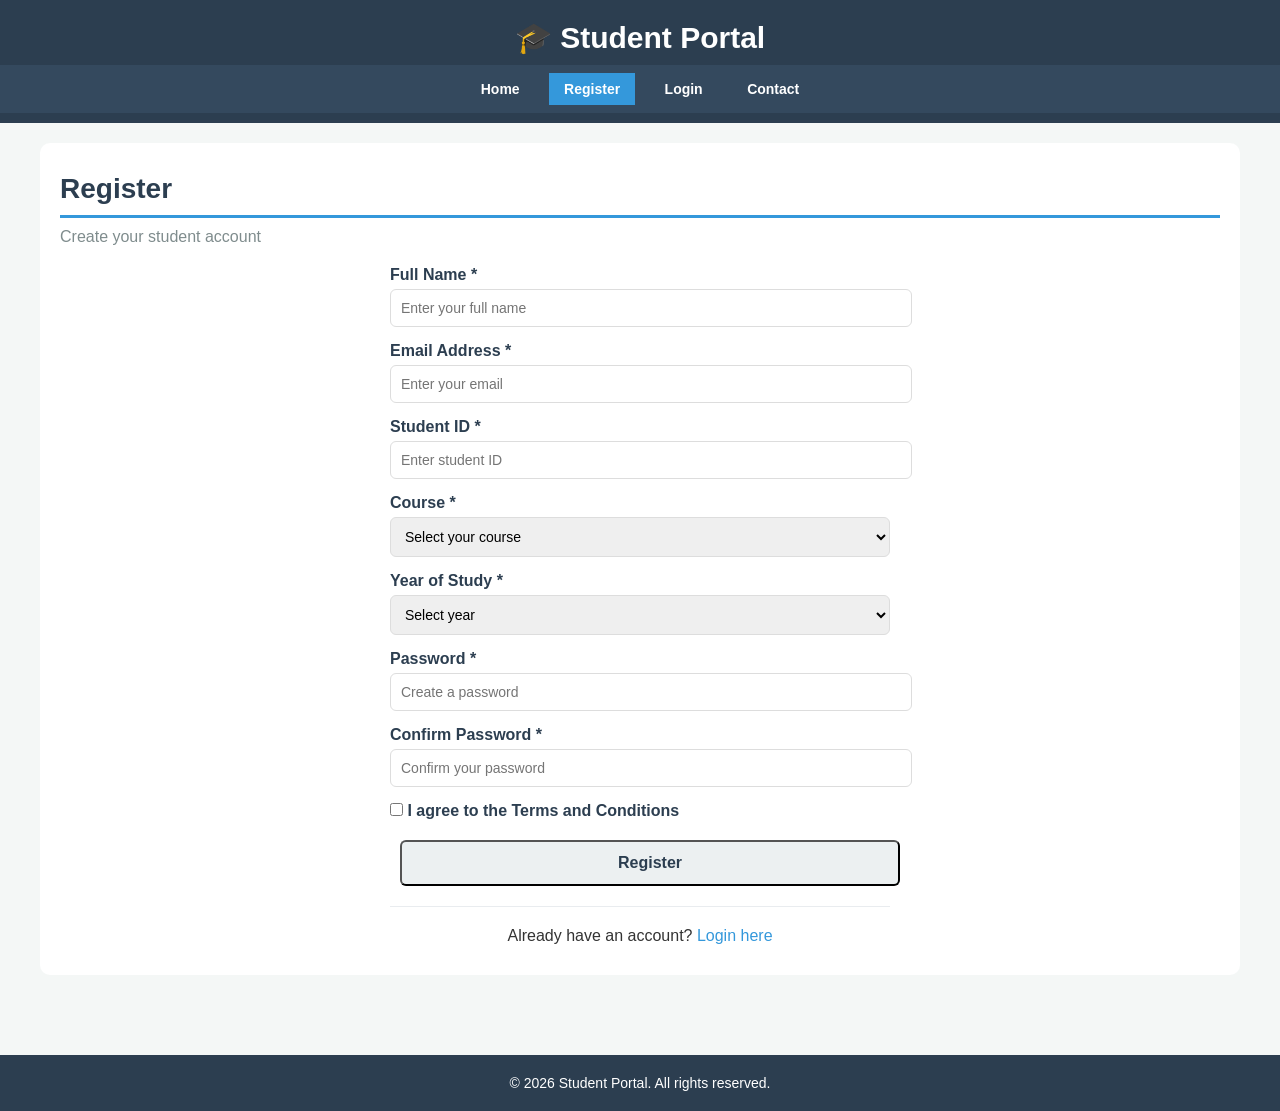
<file: pages/register.html>
<!DOCTYPE html>
<html lang="en">

<head>
    <meta charset="UTF-8">
    <meta name="viewport" content="width=device-width, initial-scale=1.0">
    <title>Student Portal - Register</title>
    <link rel="stylesheet" href="../css/style.css">
    <script src="../js/script.js"></script>
</head>

<body>
    <header>
        <div class="logo">
            <h1>🎓 Student Portal</h1>
        </div>
        <nav>
            <ul>
                <li><a href="index.html">Home</a></li>
                <li><a href="register.html" class="active">Register</a></li>
                <li><a href="login.html">Login</a></li>
                <li class="dropdown">
                    <a href="dashboard.html">Dashboard <span class="dropdown-arrow">▼</span></a>
                    <ul class="dropdown-content">
                        <li><a href="profile.html">Profile</a></li>
                        <li><a href="courses.html">Courses</a></li>
                        <li><a href="attendance.html">Attendance</a></li>
                        <li><a href="assignment.html">Assignment</a></li>
                        <li><a href="result.html">Result</a></li>
                        <li><a href="faculties.html">Faculties</a></li>
                    </ul>
                </li>
                <li><a href="contact.html">Contact</a></li>
            </ul>
        </nav>
    </header>

    <main>
        <section class="page-section">
            <h2>Register</h2>
            <p>Create your student account</p>

            <div class="form-container">
                <form>
                    <div class="form-group">
                        <label for="fullname">Full Name *</label>
                        <input type="text" id="fullname" placeholder="Enter your full name" required>
                    </div>

                    <div class="form-group">
                        <label for="email">Email Address *</label>
                        <input type="email" id="email" placeholder="Enter your email" required>
                    </div>

                    <div class="form-group">
                        <label for="student-id">Student ID *</label>
                        <input type="text" id="student-id" placeholder="Enter student ID" required>
                    </div>

                    <div class="form-group">
                        <label for="course">Course *</label>
                        <select id="course" required>
                            <option value="">Select your course</option>
                            <option value="cs">Computer Science</option>
                            <option value="it">Information Technology</option>
                            <option value="se">Software Engineering</option>
                            <option value="ds">Data Science</option>
                            <option value="cyber">Cybersecurity</option>
                        </select>
                    </div>

                    <div class="form-group">
                        <label for="year">Year of Study *</label>
                        <select id="year" required>
                            <option value="">Select year</option>
                            <option value="1">1st Year</option>
                            <option value="2">2nd Year</option>
                            <option value="3">3rd Year</option>
                            <option value="4">4th Year</option>
                        </select>
                    </div>

                    <div class="form-group">
                        <label for="password">Password *</label>
                        <input type="password" id="password" placeholder="Create a password" required>
                    </div>

                    <div class="form-group">
                        <label for="confirm-password">Confirm Password *</label>
                        <input type="password" id="confirm-password" placeholder="Confirm your password" required>
                    </div>

                    <div class="form-group checkbox-group">
                        <input type="checkbox" id="terms" required>
                        <label for="terms">I agree to the Terms and Conditions</label>
                    </div>

                    <button type="submit" class="btn btn-primary btn-block">Register</button>
                </form>

                <div class="form-footer">
                    <p>Already have an account? <a href="login.html">Login here</a></p>
                </div>
            </div>
        </section>
    </main>

    <footer>
        <p>&copy; 2026 Student Portal. All rights reserved.</p>
    </footer>
</body>

</html>
</file>
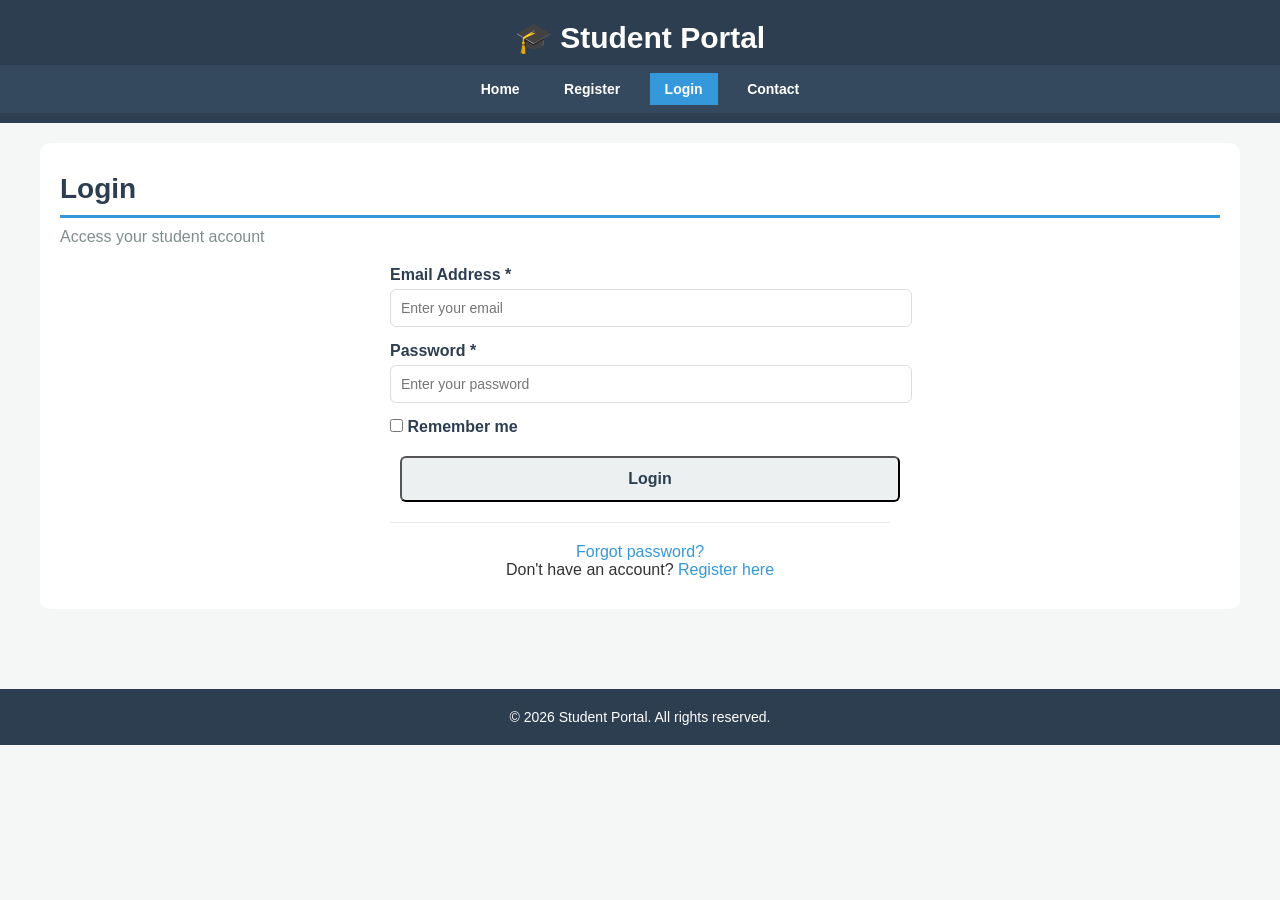
<file: pages/result.html>
<!DOCTYPE html>
<html lang="en">

<head>
    <meta charset="UTF-8">
    <meta name="viewport" content="width=device-width, initial-scale=1.0">
    <title>Student Portal - Results</title>
    <link rel="stylesheet" href="../css/style.css">
    <script src="../js/script.js"></script>
</head>

<body>
    <header>
        <div class="logo">
            <h1>🎓 Student Portal</h1>
        </div>
        <nav>
            <ul>
                <li><a href="index.html">Home</a></li>
                <li><a href="register.html">Register</a></li>
                <li><a href="login.html">Login</a></li>
                <li class="dropdown">
                    <a href="dashboard.html">Dashboard <span class="dropdown-arrow">▼</span></a>
                    <ul class="dropdown-content">
                        <li><a href="profile.html">Profile</a></li>
                        <li><a href="courses.html">Courses</a></li>
                        <li><a href="attendance.html">Attendance</a></li>
                        <li><a href="assignment.html">Assignment</a></li>
                        <li><a href="result.html" class="active">Result</a></li>
                        <li><a href="faculties.html">Faculties</a></li>
                    </ul>
                </li>
                <li><a href="contact.html">Contact</a></li>
            </ul>
        </nav>
    </header>

    <main>
        <section class="page-section">
            <h2>Results</h2>
            <p>Your academic results and performance summary</p>

            <div class="result-summary">
                <div class="summary-card highlight">
                    <h4>Current GPA</h4>
                    <p class="summary-number">3.5</p>
                    <p>Good Academic Standing</p>
                </div>
                <div class="summary-card">
                    <h4>Total Credits</h4>
                    <p class="summary-number">17</p>
                    <p>This Semester</p>
                </div>
                <div class="summary-card">
                    <h4>Grade Points</h4>
                    <p class="summary-number">59.5</p>
                    <p>Total Earned</p>
                </div>
            </div>

            <div class="table-container">
                <table>
                    <thead>
                        <tr>
                            <th>Course</th>
                            <th>Credits</th>
                            <th>Grade</th>
                            <th>Grade Points</th>
                            <th>Status</th>
                        </tr>
                    </thead>
                    <tbody>
                        <tr>
                            <td>Data Structures & Algorithms</td>
                            <td>4</td>
                            <td>A</td>
                            <td>4.0</td>
                            <td><span class="status excellent">Excellent</span></td>
                        </tr>
                        <tr>
                            <td>Database Management Systems</td>
                            <td>3</td>
                            <td>B+</td>
                            <td>3.5</td>
                            <td><span class="status good">Good</span></td>
                        </tr>
                        <tr>
                            <td>Web Development</td>
                            <td>3</td>
                            <td>A-</td>
                            <td>3.7</td>
                            <td><span class="status excellent">Excellent</span></td>
                        </tr>
                        <tr>
                            <td>Computer Networks</td>
                            <td>4</td>
                            <td>B</td>
                            <td>3.0</td>
                            <td><span class="status good">Good</span></td>
                        </tr>
                        <tr>
                            <td>Software Engineering</td>
                            <td>3</td>
                            <td>B+</td>
                            <td>3.5</td>
                            <td><span class="status good">Good</span></td>
                        </tr>
                    </tbody>
                    <tfoot>
                        <tr>
                            <td colspan="2"><strong>Total</strong></td>
                            <td colspan="3"><strong>GPA: 3.5</strong></td>
                        </tr>
                    </tfoot>
                </table>
            </div>

            <div class="transcript-actions">
                <a href="#" class="btn btn-primary">Download Transcript</a>
                <a href="#" class="btn btn-secondary">View Detailed Report</a>
            </div>
        </section>
    </main>

    <footer>
        <p>&copy; 2026 Student Portal. All rights reserved.</p>
    </footer>
</body>

</html>
</file>
<file: css/style.css>
/* ---------- RESET ---------- */
body, h1, h2, h3, h4, p, ul, li, a, form, input, select, textarea, table, th, td {
    margin: 0;
    padding: 0;
    font-family: Arial, sans-serif;
}

/* ---------- BODY ---------- */
body {
    background-color: #f4f7f6;
    color: #333333;
}

/* ---------- HEADER ---------- */
header {
    background-color: #2c3e50;
    color: white;
    padding-top: 10px;
    padding-bottom: 10px;
}

.logo {
    text-align: center;
    padding-top: 10px;
    padding-bottom: 10px;
}

.logo h1 {
    font-size: 30px;
    font-weight: bold;
}

/* ---------- NAVIGATION ---------- */
nav {
    background-color: #34495e;
    padding-top: 8px;
    padding-bottom: 8px;
}

nav ul {
    text-align: center;
    list-style: none;
}

nav ul li {
    display: inline-block;
    margin-left: 5px;
    margin-right: 5px;
    position: relative;
}

nav ul li a {
    color: white;
    text-decoration: none;
    padding-top: 8px;
    padding-bottom: 8px;
    padding-left: 15px;
    padding-right: 15px;
    font-size: 14px;
    font-weight: bold;
    background-color: #34495e;
    display: block;
}

/* --- HOVER EFFECT --- */
nav ul li a:hover {
    background-color: #3498db;
}

/* --- ACTIVE LINK --- */
nav ul li a.active {
    background-color: #3498db;
}

/* ---------- DROPDOWN MENU ---------- */
nav ul li.dropdown {
    position: relative;
}

nav ul li.dropdown:hover .dropdown-content {
    display: block;
}

nav ul li.dropdown .dropdown-content {
    display: none;
    position: absolute;
    background-color: #34495e;
    min-width: 160px;
    top: 100%;
    left: 0;
    text-align: left;
    border-radius: 0 0 8px 8px;
    box-shadow: 0 4px 8px rgba(0, 0, 0, 0.2);
    z-index: 1000;
}

nav ul li.dropdown .dropdown-content li {
    display: block;
    margin: 0;
}

nav ul li.dropdown .dropdown-content li a {
    padding-top: 10px;
    padding-bottom: 10px;
    padding-left: 20px;
    padding-right: 20px;
    background-color: #34495e;
    border-bottom: 1px solid #2c3e50;
}

nav ul li.dropdown .dropdown-content li a:hover {
    background-color: #3498db;
}

nav ul li.dropdown .dropdown-content li a.active {
    background-color: #3498db;
}

.dropdown-arrow {
    font-size: 10px;
    margin-left: 5px;
}

/* ---------- MAIN CONTENT ---------- */
main {
    padding-left: 20px;
    padding-right: 20px;
    padding-top: 20px;
    padding-bottom: 20px;
    max-width: 1200px;
    margin-left: auto;
    margin-right: auto;
}

/* ---------- PAGE SECTION (all pages) ---------- */
.page-section {
    background-color: white;
    padding-top: 30px;
    padding-bottom: 30px;
    padding-left: 20px;
    padding-right: 20px;
    border-radius: 10px;
    margin-bottom: 30px;
}

.page-section h2 {
    color: #2c3e50;
    margin-bottom: 10px;
    font-size: 28px;
    border-bottom: 3px solid #3498db;
    padding-bottom: 10px;
}

.page-section > p {
    color: #7f8c8d;
    margin-bottom: 20px;
    font-size: 16px;
}

/* ---------- HERO SECTION (homepage only) ---------- */
.hero {
    background-color: #2c3e50;
    background-image: linear-gradient(to bottom, #2c3e50, #3498db);
    color: white;
    padding-top: 60px;
    padding-bottom: 60px;
    padding-left: 30px;
    padding-right: 30px;
    text-align: center;
    border-radius: 10px;
    margin-bottom: 30px;
}

.hero h2 {
    font-size: 40px;
    margin-bottom: 15px;
}

.hero p {
    font-size: 18px;
    margin-bottom: 30px;
}

.hero-buttons {
    text-align: center;
}

/* ---------- BUTTONS ---------- */
.btn {
    display: inline-block;
    padding-top: 12px;
    padding-bottom: 12px;
    padding-left: 30px;
    padding-right: 30px;
    border-radius: 6px;
    text-decoration: none;
    font-weight: bold;
    font-size: 16px;
    margin-left: 10px;
    margin-right: 10px;
}

.btn-primary {
    background-color: #ecf0f1;
    color: #2c3e50;
}

.btn-secondary {
    background-color: rgba(255, 255, 255, 0.2);
    color: white;
    border: 2px solid white;
}

/* ---------- FEATURES SECTION (homepage) ---------- */
.features {
    padding-top: 20px;
    padding-bottom: 20px;
}

.features h2 {
    text-align: center;
    margin-bottom: 30px;
    color: #2c3e50;
    font-size: 32px;
}

.features-grid {
    text-align: center;
}

.feature-card {
    background-color: white;
    padding-top: 30px;
    padding-bottom: 30px;
    padding-left: 20px;
    padding-right: 20px;
    border-radius: 10px;
    display: inline-block;
    width: 200px;
    margin-left: 15px;
    margin-right: 15px;
    margin-bottom: 20px;
    text-align: center;
    border: 1px solid #dddddd;
}

.feature-card h3 {
    color: #2c3e50;
    margin-bottom: 10px;
    font-size: 20px;
}

.feature-card p {
    color: #7f8c8d;
    margin-bottom: 15px;
    font-size: 14px;
}

.btn-link {
    color: #3498db;
    text-decoration: none;
    font-weight: bold;
}

/* ---------- FACULTIES SECTION ---------- */
.faculties-grid {
    text-align: center;
}

.faculty-card {
    background-color: white;
    padding-top: 25px;
    padding-bottom: 25px;
    padding-left: 20px;
    padding-right: 20px;
    border-radius: 10px;
    display: inline-block;
    width: 220px;
    margin-left: 12px;
    margin-right: 12px;
    margin-bottom: 20px;
    text-align: center;
    border: 1px solid #e9ecef;
    vertical-align: top;
}

.faculty-avatar {
    font-size: 40px;
    margin-bottom: 10px;
}

.faculty-card h3 {
    color: #2c3e50;
    font-size: 18px;
    margin-bottom: 5px;
}

.faculty-subject {
    color: #3498db;
    font-weight: bold;
    font-size: 14px;
    margin-bottom: 8px;
}

.faculty-details {
    color: #7f8c8d;
    font-size: 13px;
    margin-bottom: 10px;
    padding-left: 5px;
    padding-right: 5px;
}

.faculty-email {
    color: #555555;
    font-size: 13px;
}

/* ---------- FORMS (Register, Login, Contact) ---------- */
.form-container {
    max-width: 500px;
    margin-left: auto;
    margin-right: auto;
}

.form-group {
    margin-bottom: 15px;
}

.form-group label {
    display: block;
    margin-bottom: 5px;
    font-weight: bold;
    color: #2c3e50;
}

.form-group input,
.form-group select,
.form-group textarea {
    width: 100%;
    padding-top: 10px;
    padding-bottom: 10px;
    padding-left: 10px;
    padding-right: 10px;
    border: 1px solid #dddddd;
    border-radius: 6px;
    font-size: 14px;
}

.checkbox-group {
    text-align: left;
}

.checkbox-group input {
    width: auto;
    display: inline-block;
}

.checkbox-group label {
    display: inline-block;
}

.form-footer {
    margin-top: 20px;
    text-align: center;
    padding-top: 20px;
    border-top: 1px solid #e9ecef;
}

.form-footer a {
    color: #3498db;
    text-decoration: none;
}

.btn-block {
    width: 100%;
    display: block;
}

/* ---------- DASHBOARD CARDS ---------- */
.dashboard-grid {
    text-align: center;
}

.card {
    background-color: #f8f9fa;
    padding-top: 20px;
    padding-bottom: 20px;
    padding-left: 15px;
    padding-right: 15px;
    border-radius: 8px;
    display: inline-block;
    width: 220px;
    margin-left: 10px;
    margin-right: 10px;
    margin-bottom: 20px;
    text-align: center;
    border: 1px solid #e9ecef;
}

.card h3 {
    color: #2c3e50;
    margin-bottom: 5px;
}

.card-number {
    font-size: 36px;
    font-weight: bold;
    color: #3498db;
    margin-top: 10px;
    margin-bottom: 10px;
}

.deadline-list,
.announcement-list {
    text-align: left;
    list-style: none;
    padding-left: 10px;
    padding-right: 10px;
}

.deadline-list li,
.announcement-list li {
    padding-top: 8px;
    padding-bottom: 8px;
    border-bottom: 1px solid #e9ecef;
    font-size: 14px;
}

.deadline-list li:last-child,
.announcement-list li:last-child {
    border-bottom: none;
}

.quick-actions {
    margin-top: 30px;
    padding-top: 20px;
    padding-bottom: 20px;
    padding-left: 20px;
    padding-right: 20px;
    background-color: #f8f9fa;
    border-radius: 8px;
    text-align: center;
}

.quick-actions h3 {
    margin-bottom: 15px;
    color: #2c3e50;
}

.action-buttons {
    text-align: center;
}

/* ---------- PROFILE ---------- */
.profile-container {
    max-width: 800px;
    margin-left: auto;
    margin-right: auto;
}

.profile-header {
    background-color: #f8f9fa;
    padding-top: 30px;
    padding-bottom: 30px;
    padding-left: 20px;
    padding-right: 20px;
    border-radius: 10px;
    text-align: center;
    margin-bottom: 30px;
}

.profile-avatar-large {
    font-size: 60px;
    background-color: #3498db;
    color: white;
    width: 100px;
    height: 100px;
    border-radius: 50%;
    display: inline-block;
    line-height: 100px;
    text-align: center;
    margin-bottom: 15px;
}

.profile-header-info h3 {
    font-size: 24px;
    color: #2c3e50;
    margin-bottom: 5px;
}

.profile-header-info p {
    color: #7f8c8d;
    margin-top: 5px;
    margin-bottom: 5px;
}

.profile-details-grid {
    text-align: center;
}

.profile-detail-item {
    background-color: #f8f9fa;
    padding-top: 20px;
    padding-bottom: 20px;
    padding-left: 20px;
    padding-right: 20px;
    border-radius: 8px;
    display: inline-block;
    width: 300px;
    margin-left: 10px;
    margin-right: 10px;
    margin-bottom: 20px;
    text-align: left;
    vertical-align: top;
}

.profile-detail-item h4 {
    color: #2c3e50;
    margin-bottom: 15px;
    border-bottom: 2px solid #3498db;
    padding-bottom: 8px;
}

.detail-row {
    padding-top: 8px;
    padding-bottom: 8px;
    border-bottom: 1px solid #e9ecef;
}

.detail-row:last-child {
    border-bottom: none;
}

.detail-row .label {
    color: #7f8c8d;
    font-weight: bold;
}

.detail-row .value {
    color: #2c3e50;
}

/* ---------- COURSES ---------- */
.courses-grid {
    text-align: center;
}

.course-card {
    background-color: #f8f9fa;
    padding-top: 20px;
    padding-bottom: 20px;
    padding-left: 20px;
    padding-right: 20px;
    border-radius: 8px;
    display: inline-block;
    width: 280px;
    margin-left: 10px;
    margin-right: 10px;
    margin-bottom: 20px;
    text-align: left;
    border: 1px solid #e9ecef;
    vertical-align: top;
}

.course-header {
    margin-bottom: 15px;
}

.course-header h3 {
    color: #2c3e50;
    font-size: 18px;
}

.course-code {
    background-color: #3498db;
    color: white;
    padding-top: 3px;
    padding-bottom: 3px;
    padding-left: 10px;
    padding-right: 10px;
    border-radius: 4px;
    font-size: 12px;
    font-weight: bold;
    display: inline-block;
    margin-top: 5px;
}

.course-details p {
    margin-top: 5px;
    margin-bottom: 5px;
    color: #555555;
    font-size: 14px;
}

.course-actions {
    margin-top: 15px;
    padding-top: 15px;
    border-top: 1px solid #e9ecef;
}

/* ---------- ATTENDANCE ---------- */
.attendance-summary {
    text-align: center;
}

.summary-card {
    background-color: #f8f9fa;
    padding-top: 20px;
    padding-bottom: 20px;
    padding-left: 15px;
    padding-right: 15px;
    border-radius: 8px;
    display: inline-block;
    width: 180px;
    margin-left: 10px;
    margin-right: 10px;
    margin-bottom: 20px;
    text-align: center;
}

.summary-card.highlight {
    background-color: #3498db;
    color: white;
}

.summary-card.highlight h4 {
    color: white;
}

.summary-card.highlight .summary-number {
    color: white;
}

.summary-card h4 {
    color: #2c3e50;
    margin-bottom: 5px;
}

.summary-number {
    font-size: 36px;
    font-weight: bold;
    color: #3498db;
    margin-top: 10px;
    margin-bottom: 10px;
}

.attendance-chart {
    margin-top: 30px;
    padding-top: 20px;
    padding-bottom: 20px;
    padding-left: 20px;
    padding-right: 20px;
    background-color: #f8f9fa;
    border-radius: 8px;
    text-align: center;
}

.attendance-chart h3 {
    margin-bottom: 20px;
    color: #2c3e50;
}

.chart-bars {
    text-align: center;
}

.bar {
    display: inline-block;
    width: 30px;
    background-color: #3498db;
    border-radius: 4px 4px 0 0;
    margin-left: 15px;
    margin-right: 15px;
    text-align: center;
    padding-top: 10px;
    vertical-align: bottom;
}

.bar span:first-child {
    color: white;
    font-weight: bold;
    font-size: 12px;
    display: block;
}

.bar-label {
    display: block;
    color: #7f8c8d;
    font-size: 12px;
    margin-top: 5px;
}

/* ---------- ASSIGNMENTS ---------- */
.assignment-filters {
    text-align: center;
    margin-bottom: 20px;
}

.filter-btn {
    padding-top: 8px;
    padding-bottom: 8px;
    padding-left: 20px;
    padding-right: 20px;
    border: 2px solid #e9ecef;
    border-radius: 20px;
    background-color: white;
    font-size: 14px;
    margin-left: 5px;
    margin-right: 5px;
    cursor: pointer;
}

.filter-btn.active {
    background-color: #3498db;
    color: white;
    border-color: #3498db;
}

.assignment-list {
    text-align: center;
}

.assignment-item {
    background-color: #f8f9fa;
    padding-top: 20px;
    padding-bottom: 20px;
    padding-left: 20px;
    padding-right: 20px;
    border-radius: 8px;
    display: inline-block;
    width: 500px;
    margin-left: 10px;
    margin-right: 10px;
    margin-bottom: 20px;
    text-align: left;
    border-left: 4px solid #e74c3c;
    vertical-align: top;
}

.assignment-item.submitted {
    border-left-color: #3498db;
}

.assignment-item.graded {
    border-left-color: #27ae60;
}

.assignment-info h3 {
    color: #2c3e50;
    margin-bottom: 5px;
}

.assignment-course {
    color: #3498db;
    font-weight: bold;
    font-size: 14px;
    margin-bottom: 5px;
}

.assignment-desc {
    color: #7f8c8d;
    margin-bottom: 10px;
    font-size: 14px;
}

.assignment-meta {
    font-size: 14px;
    color: #555555;
}

.assignment-meta span {
    margin-right: 15px;
}

.assignment-actions {
    margin-top: 15px;
    padding-top: 15px;
    border-top: 1px solid #e9ecef;
    text-align: right;
}

.status {
    display: inline-block;
    padding-top: 3px;
    padding-bottom: 3px;
    padding-left: 12px;
    padding-right: 12px;
    border-radius: 20px;
    font-size: 12px;
    font-weight: bold;
}

.pending .status {
    background-color: #fdebd0;
    color: #e67e22;
}

.submitted .status {
    background-color: #d6eaf8;
    color: #2980b9;
}

.graded .status {
    background-color: #f4ecf7;
    color: #8e44ad;
}

.submitted-date {
    font-size: 14px;
    color: #7f8c8d;
}

.grade {
    font-weight: bold;
    color: #27ae60;
    font-size: 16px;
}

/* ---------- RESULTS ---------- */
.result-summary {
    text-align: center;
}

.transcript-actions {
    text-align: center;
    margin-top: 30px;
}

/* ---------- CONTACT ---------- */
.contact-container {
    text-align: center;
}

.contact-info-card {
    background-color: #f8f9fa;
    padding-top: 30px;
    padding-bottom: 30px;
    padding-left: 20px;
    padding-right: 20px;
    border-radius: 8px;
    display: inline-block;
    width: 350px;
    margin-left: 10px;
    margin-right: 10px;
    margin-bottom: 20px;
    text-align: left;
    vertical-align: top;
}

.contact-info-card h3 {
    color: #2c3e50;
    margin-bottom: 20px;
    border-bottom: 2px solid #3498db;
    padding-bottom: 10px;
}

.contact-item {
    margin-bottom: 20px;
}

.contact-icon {
    font-size: 20px;
    background-color: #3498db;
    color: white;
    width: 40px;
    height: 40px;
    border-radius: 50%;
    display: inline-block;
    text-align: center;
    line-height: 40px;
    margin-right: 10px;
}

.contact-item h4 {
    color: #2c3e50;
    margin-bottom: 3px;
    display: inline-block;
    vertical-align: top;
}

.contact-item p {
    color: #7f8c8d;
    margin-top: 3px;
    margin-bottom: 3px;
    display: inline-block;
    vertical-align: top;
}

.social-links {
    margin-top: 20px;
    padding-top: 20px;
    border-top: 1px solid #e9ecef;
}

.social-links h4 {
    color: #2c3e50;
    margin-bottom: 10px;
}

.social-icons {
    text-align: center;
}

.social-icon {
    text-decoration: none;
    font-size: 24px;
    margin-left: 10px;
    margin-right: 10px;
}

.contact-form-card {
    background-color: #f8f9fa;
    padding-top: 30px;
    padding-bottom: 30px;
    padding-left: 20px;
    padding-right: 20px;
    border-radius: 8px;
    display: inline-block;
    width: 350px;
    margin-left: 10px;
    margin-right: 10px;
    margin-bottom: 20px;
    text-align: left;
    vertical-align: top;
}

.contact-form-card h3 {
    color: #2c3e50;
    margin-bottom: 20px;
    border-bottom: 2px solid #3498db;
    padding-bottom: 10px;
}

/* ---------- TABLES (Attendance, Results) ---------- */
.table-container {
    overflow-x: auto;
    margin-top: 20px;
}

table {
    width: 100%;
    border-collapse: collapse;
}

table thead {
    background-color: #2c3e50;
    color: white;
}

table th,
table td {
    padding-top: 12px;
    padding-bottom: 12px;
    padding-left: 15px;
    padding-right: 15px;
    text-align: left;
    border-bottom: 1px solid #e9ecef;
}

table tbody tr:hover {
    background-color: #f8f9fa;
}

table tfoot {
    background-color: #f8f9fa;
    font-weight: bold;
}

table tfoot td {
    padding-top: 12px;
    padding-bottom: 12px;
    padding-left: 15px;
    padding-right: 15px;
}

/* ---------- STATUS BADGES (for tables) ---------- */
.status.excellent {
    background-color: #d5f5e3;
    color: #27ae60;
    padding-top: 3px;
    padding-bottom: 3px;
    padding-left: 10px;
    padding-right: 10px;
    border-radius: 20px;
    font-size: 12px;
    font-weight: bold;
    display: inline-block;
}

.status.good {
    background-color: #d6eaf8;
    color: #2980b9;
    padding-top: 3px;
    padding-bottom: 3px;
    padding-left: 10px;
    padding-right: 10px;
    border-radius: 20px;
    font-size: 12px;
    font-weight: bold;
    display: inline-block;
}

/* ---------- FOOTER ---------- */
footer {
    background-color: #2c3e50;
    color: white;
    text-align: center;
    padding-top: 20px;
    padding-bottom: 20px;
    margin-top: 30px;
}

footer p {
    font-size: 14px;
}
</file>
